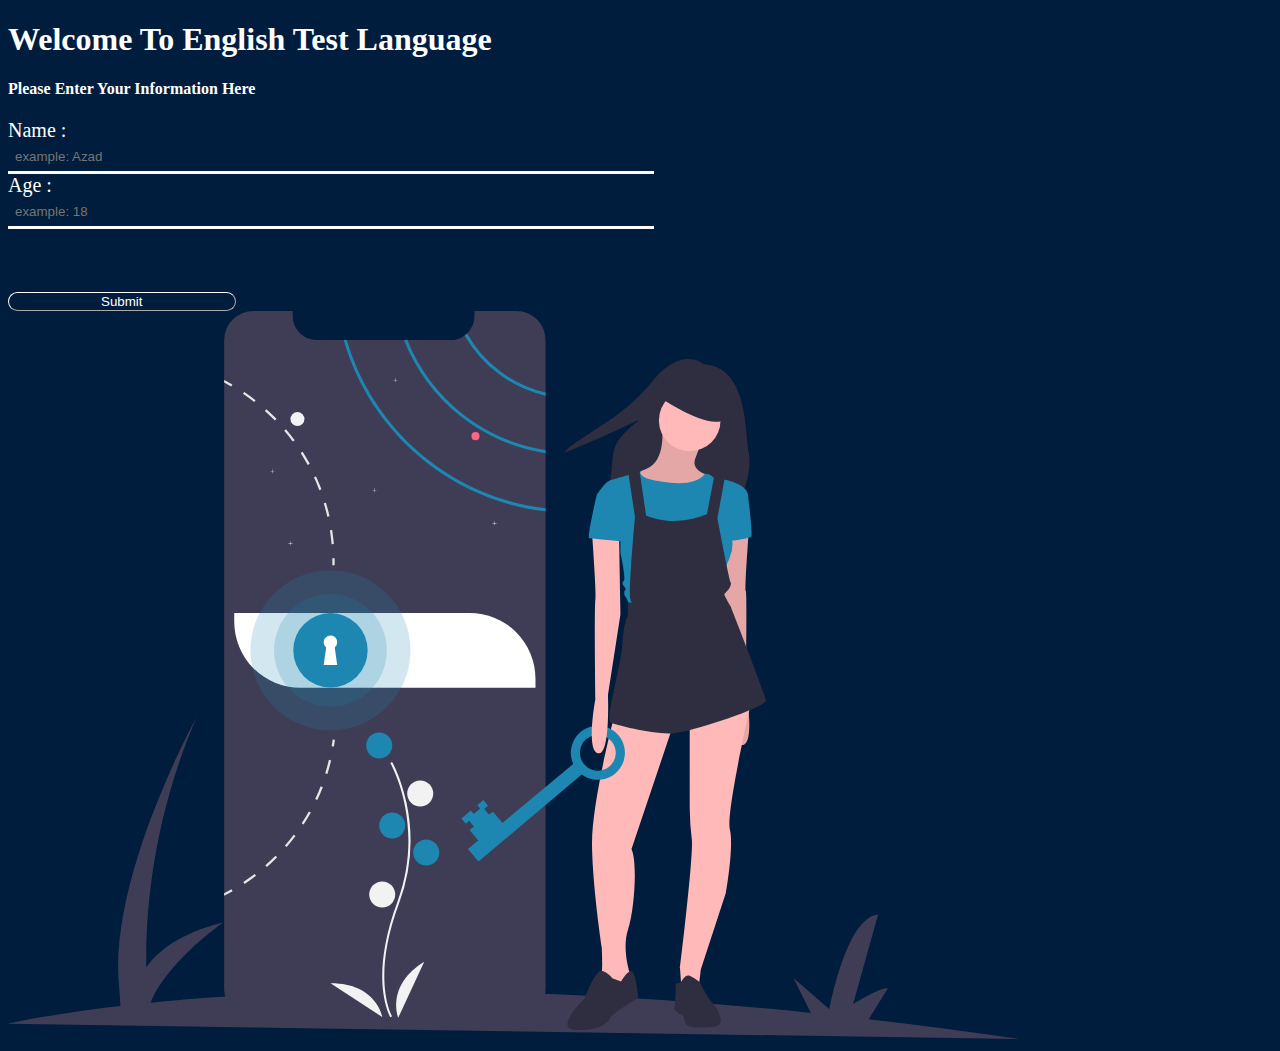
<file: Project_1/html/index.html>
<!DOCTYPE html>
<html lang="en">

<head>
  <meta charset="UTF-8" />
  <meta http-equiv="X-UA-Compatible" content="IE=edge" />
  <meta name="viewport" content="width=device-width, initial-scale=1.0" />
  <link href="https://cdn.jsdelivr.net/npm/bootstrap@5.2.3/dist/css/bootstrap.min.css" rel="stylesheet"
    integrity="sha384-rbsA2VBKQhggwzxH7pPCaAqO46MgnOM80zW1RWuH61DGLwZJEdK2Kadq2F9CUG65" crossorigin="anonymous" />
  <script src="https://cdn.jsdelivr.net/npm/bootstrap@5.2.3/dist/js/bootstrap.bundle.min.js"
    integrity="sha384-kenU1KFdBIe4zVF0s0G1M5b4hcpxyD9F7jL+jjXkk+Q2h455rYXK/7HAuoJl+0I4"
    crossorigin="anonymous"></script>
  <script src="https://cdn.jsdelivr.net/npm/@popperjs/core@2.11.6/dist/umd/popper.min.js"
    integrity="sha384-oBqDVmMz9ATKxIep9tiCxS/Z9fNfEXiDAYTujMAeBAsjFuCZSmKbSSUnQlmh/jp3"
    crossorigin="anonymous"></script>
  <script src="https://cdn.jsdelivr.net/npm/bootstrap@5.2.3/dist/js/bootstrap.min.js"
    integrity="sha384-cuYeSxntonz0PPNlHhBs68uyIAVpIIOZZ5JqeqvYYIcEL727kskC66kF92t6Xl2V"
    crossorigin="anonymous"></script>
  <link rel="stylesheet" href="../css/index.css" />
  <title>Home Page</title>
</head>

<body>
  <div class="container h-100">
    <h1 class="text-center my-5">Welcome To English Test Language</h1>
    <h4 class="text-center my-5">Please Enter Your Information Here</h4>
    <div class="row pt-5" id="content">
      <div class="col-7">
        <form action="../php/post.php" method="POST" class="form-inline w-75 mx-auto d-block pt-5" onsubmit="return validateForm()">
          <div class="form-group row mb-3">
            <label class="col-sm-2 col-form-label">Name :</label>
            <div class="col-sm-10">
              <input type="text" class="inputs" name="name" placeholder="example: Azad" required />
            </div>
          </div>
          <div class="form-group row mb-3">
            <label class="col-sm-2 col-form-label">Age :</label>
            <div class="col-sm-10">
              <input type="number" class="inputs" name="age" placeholder="example: 18" required />
            </div>
          </div>
          <button type="submit" id="btn" class="button mx-auto d-block">
            Submit
          </button>
        </form>
      </div>
      <div class="col-5">
        <img class="img-fluid" src="../image/Login.svg" alt="Image" />
      </div>
    </div>
  </div>
  <script>
    function validateForm() {
      var name = document.forms["myForm"]["name"].value;
      var age = document.forms["myForm"]["age"].value;

      if (name === "" || age === "") {
        alert("Both Name and Age must be filled out");
        return false;
      }

      // Store the value of the name field in a variable
      var userName = document.getElementById("name").value;

      // Store the value of the userName variable in the sessionStorage object
      sessionStorage.setItem("name", userName);

      // Return true to allow the form to be submitted
      return true;
    }

  </script>
</body>

</html>
</file>
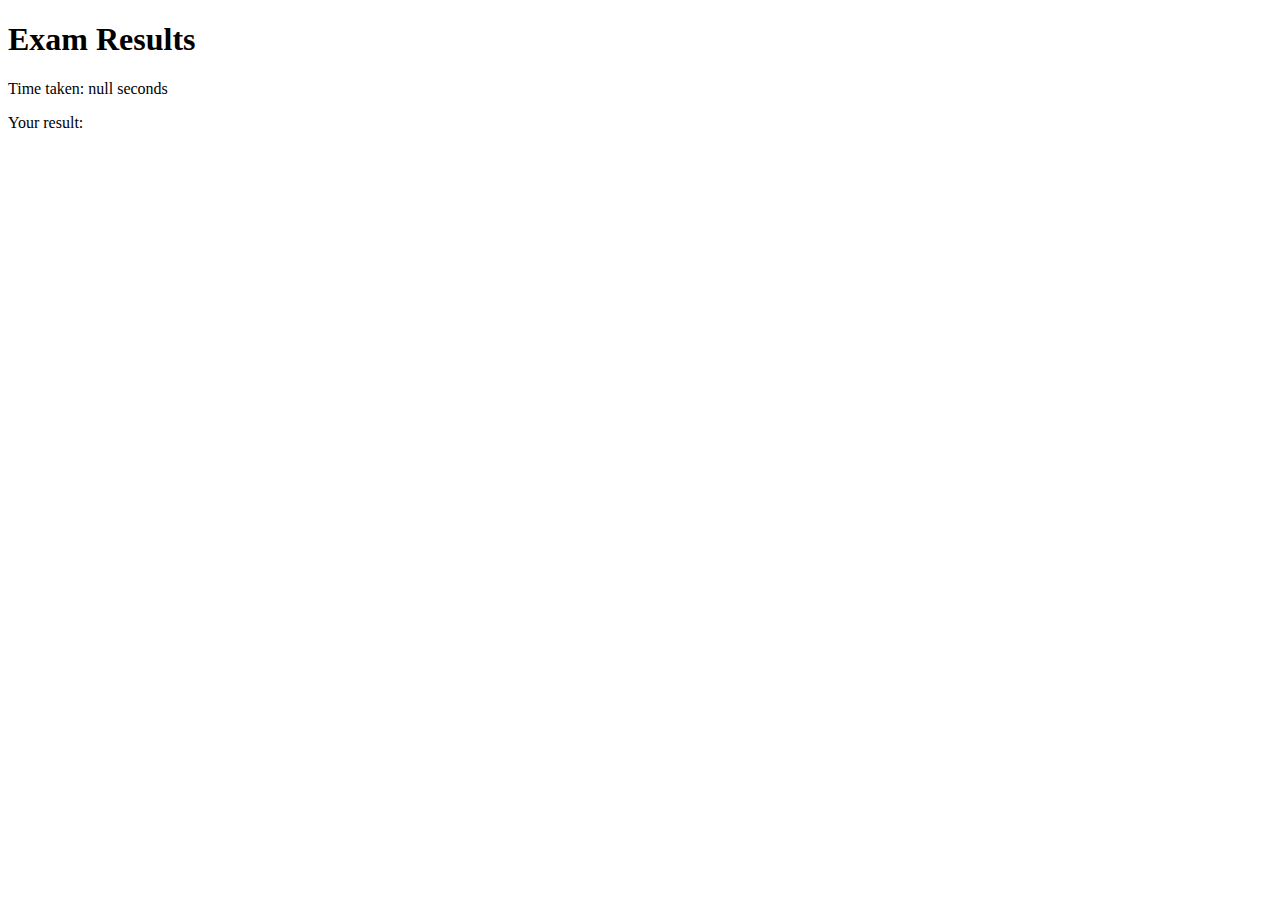
<file: Project_1/html/result.html>
<!DOCTYPE html>
<html>
  <head>
    <title>Exam Results</title>
  </head>
  <body>
    <h1>Exam Results</h1>
    <div id="result_time"></div>
    <p>Your result: <span id="result"></span></p>
    <script>
      const urlParams = new URLSearchParams(window.location.search);
      const elapsedTime = urlParams.get("time");

      // Display the elapsed time on the result page
      const resultTime = document.querySelector("#result_time");
      resultTime.textContent = `Time taken: ${elapsedTime} seconds`;

      const result = urlParams.get("result");

      // Update the result message based on the value of the result
      if (result >= 80) {
          document.querySelector("#result-message").textContent = "Congratulations! You passed the quiz with a high score.";
      } else if (result >= 50) {
          document.querySelector("#result-message").textContent = "You passed the quiz. Good job!";
      } else {
          document.querySelector("#result-message").textContent = "Unfortunately, you did not pass the quiz. Better luck next time.";
      }
    </script>
  </body>
</html>
</file>
<file: Project_1/css/index.css>
body {
    color: white;
    background-color: #001D3D;
  }

  .container h1,
  h4 {
    font-family: "aquatico";
  }

  .container label {
    font-size: 20px;
  }

  input[type="number"]::-webkit-inner-spin-button,
  input[type="number"]::-webkit-outer-spin-button {
    -webkit-appearance: none;
  }
  .image-container {
    width: 100%;
    height: 100%;
  }

  .image {
    max-width: 100%;
    height: auto;
  }
  .inputs{
    background-color: transparent;
    border: 0;
    border-bottom: 3px solid white;
    padding: 7px;
    width: 50%;
    color: white;
    transition: width 0.25s;
  }
  input:focus {
    border-bottom: 2px solid #1d87b1;
    width: 75%;
    outline: none;
  }
  .button{
    background-color: transparent;
    border-radius: 15px;
    width: 18%;
    color: white;
    border-color: white;
    border-width: 1px;
    transition: background-color 0.5s;
    margin-top: 5%;
  }
  .button:hover{
    color: black;
    background-color: #FFC300;
    border-color: #FFC300;
  }
</file>
